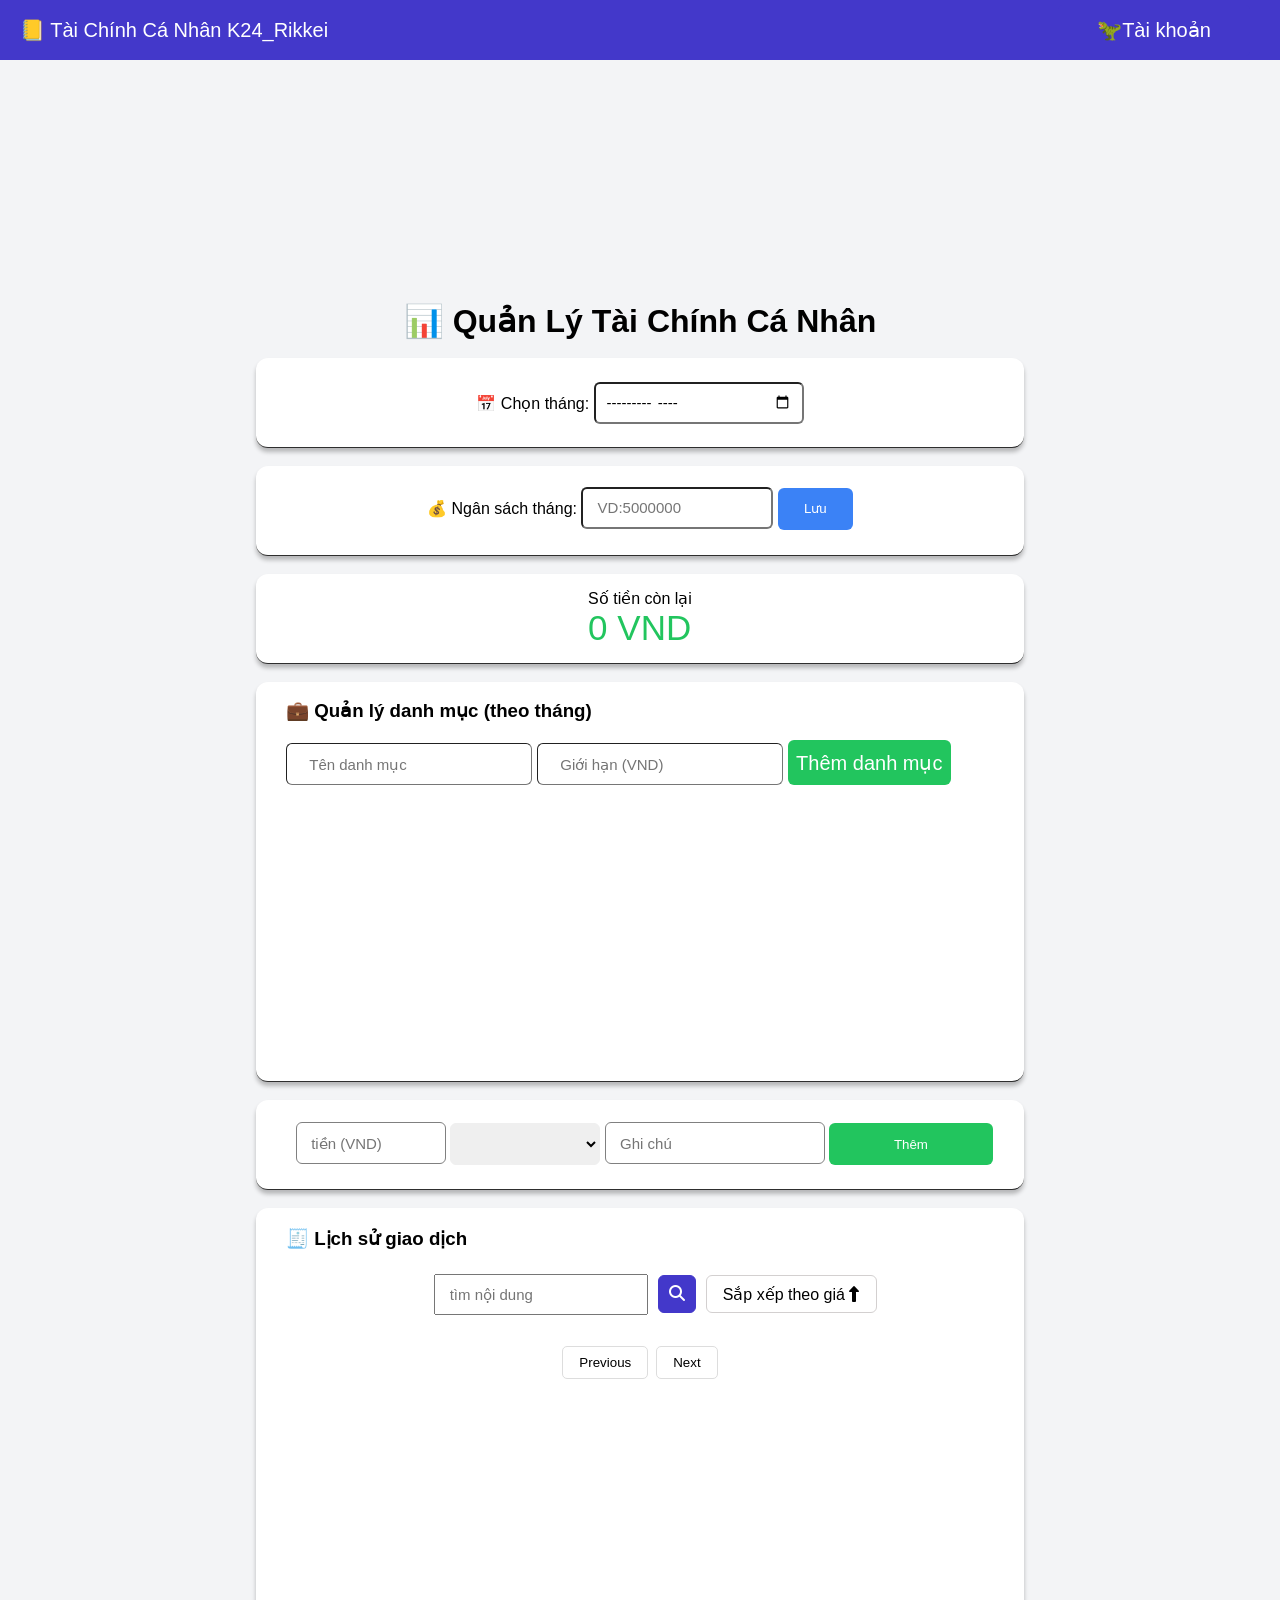
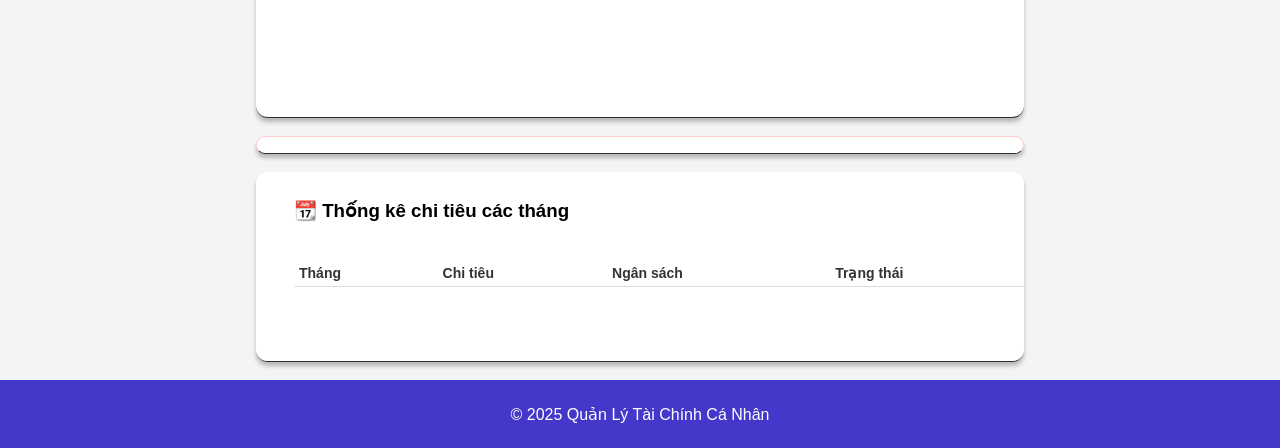
<file: STRUCTURE_FINANCE/html/index.html>
<!DOCTYPE html>
<html lang="en">
<head>
    <meta charset="UTF-8">
    <link rel="icon" type="image/png" href="../assets/icon/example-dark-theme-favico-6a6f6f67bc3e7-removebg-preview.png" sizes="32x32">
    <meta name="viewport" content="width=device-width, initial-scale=1.0">
    <title>Tài Chính Cá Nhân</title>
    <link rel="stylesheet" href="../css/responsive.css">
    <link rel="stylesheet" href="../css/index.css">
    <link rel="stylesheet" href="../css/responsive.css">
    <link rel="stylesheet" href="https://cdnjs.cloudflare.com/ajax/libs/font-awesome/6.7.2/css/all.min.css" integrity="sha512-Evv84Mr4kqVGRNSgIGL/F/aIDqQb7xQ2vcrdIwxfjThSH8CSR7PBEakCr51Ck+w+/U6swU2Im1vVX0SVk9ABhg==" crossorigin="anonymous" referrerpolicy="no-referrer" />
</head>
<body>
    <div class="head">
        <p class="title">📒 Tài Chính Cá Nhân K24_Rikkei</p>
        <select class="select" onchange="logout()" id="select">
            <option value="user">🦖Tài khoản</option>
            <option value="logout">Đăng xuất</option>
        </select>
    </div><br>
    <div class="body">
<div class="banner-container">
        <div class="banner" id="banner1"><h3>🎯 Kiểm soát chi tiêu thông minh</h3></div>
        <div class="banner" id="banner2"><h3>🏅Theo dõi ngân sách và thu chi hằng tháng dễ dàng!!!</h3></div>
        <div class="banner" id="banner3"><h3>📒Quản Lí Tài Chính Cá Nhân </h3></div>
    </div>
        <div class="title-body1">
            <h1>📊 Quản Lý Tài Chính Cá Nhân</h1>
        </div><br>
        <div class="container-body1">
            <p>📅 Chọn tháng: <input type="month" id="month" class="month" onchange="monthChange()"></p>
        </div><br>
        <div class="container-money">
            <p>💰 Ngân sách tháng: <input type="number" id="money" placeholder=" VD:5000000"> <button onclick="save_money()">Lưu</button></p>
            <div id="bug" class="bug"></div>
        </div><br>
        <div class="balance">
            <p> Số tiền còn lại</p>
            <p id="balance" class="show_balance">0 VND</p>
        </div><br>
        <div class="Portfolio-Management"><br>
            <h3>💼 Quản lý danh mục (theo tháng)</h3><br>
            <div class="content">
                <input type="text" placeholder="   Tên danh mục" id="name">
                <input type="number" placeholder="   Giới hạn (VND)" id="contentMoney">
                <button class="add" onclick="addButton()"> Thêm danh mục</button>
                <p class="bug" id="bugContentMoney"></p>
            </div><br>
            <div id="editForm" class="editform" >
            <input type="text" id="editName" placeholder="Nhập tên mới cho danh mục">
            <input type="number" id="editMoney" placeholder="Nhập số tiền mới">
            <button onclick="submitEdit()" class="savebutton">Lưu </button>
            <button onclick="cancelEdit()" class="exitbutton"> Hủy</button>
            </div>
            <div class="list" id="list">
            </div>
        </div><br>
        <div class="add_money">
            <div class="content">
            <input type="number" placeholder=" tiền (VND)" id="addMoney" class="input">
            <select id="addBugget" class="money_button"> Tiền chi tiêu
            </select>
            <input type="text" placeholder=" Ghi chú" id="addcontent" class="input note">
            <button onclick="add_money()">Thêm</button>
            <p id="bughis"></p>
            </div>
        </div><br>
        <div class="history">
            <h3>🧾 Lịch sử giao dịch</h3>
            <div class="content">
                <input type="text" placeholder=" tìm nội dung " id="searchInput">
                <button class="find" onclick="searchTransaction()"><i class="fa-solid fa-magnifying-glass"></i></button>
                <button class="setup" onclick="toggleSortOrder()">Sắp xếp theo giá <i id="sortIcon" class="fa-solid fa-up-long"></i></button>
            </div><br>
            <div class="list_his" id="list_his">
            </div>
            <div id="paginationControls" class="phantrang">
                <button id="prevPage" class="prev">Previous</button>
                <span id="pageNumber" class="page"></span>
                <button id="nextPage" class="next">Next</button>
            </div>
        </div><br>
        <div class="catalogue" id="catalogue">
        </div><br>
        <div class="Statistics">
        <h3>📆 Thống kê chi tiêu các tháng</h3><br>
        <table>
        <thead>
        <tr>
        <th>Tháng</th>
        <th>Chi tiêu</th>
        <th>Ngân sách</th>
        <th>Trạng thái</th>
        </tr>
        </thead>
        <tbody id="statsBody">
    </tbody>
  </table>
</div><br>
    </div>
    <div class="footer">
        <p>© 2025 Quản Lý Tài Chính Cá Nhân</p>
    </div>   
<script src="https://cdnjs.cloudflare.com/ajax/libs/gsap/3.12.2/gsap.min.js"></script>
<script src="../js/index.js">
</script>
</body>
</html>
</file>
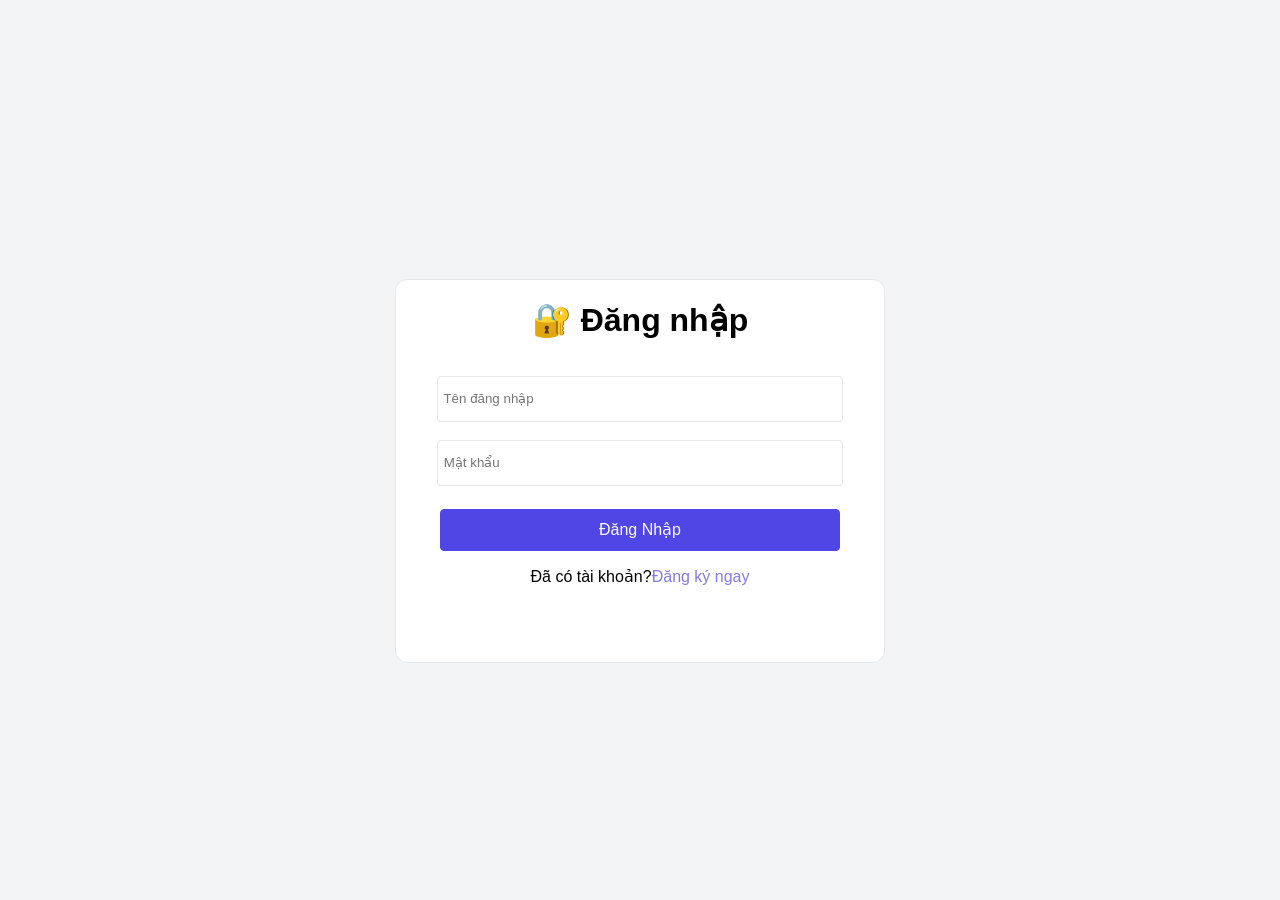
<file: STRUCTURE_FINANCE/html/login.html>
<!DOCTYPE html>
<html lang="en">
<head>
    <meta charset="UTF-8">
    <meta name="viewport" content="width=device-width, initial-scale=1.0">
    <link rel="icon" type="image/png" href="../assets/icon/example-dark-theme-favico-6a6f6f67bc3e7-removebg-preview.png" sizes="32x32">
    <link rel="stylesheet" href="../css/login.css">
    <script src="../js/login.js"></script>
    <link rel="stylesheet" href="https://cdnjs.cloudflare.com/ajax/libs/font-awesome/6.7.2/css/all.min.css" integrity="sha512-Evv84Mr4kqVGRNSgIGL/F/aIDqQb7xQ2vcrdIwxfjThSH8CSR7PBEakCr51Ck+w+/U6swU2Im1vVX0SVk9ABhg==" crossorigin="anonymous" referrerpolicy="no-referrer" />
    <title>Login</title>
</head>
<body>
    <div class="login">
        <h1>🔐 Đăng nhập</h1>
        <div class="login_form">
            <input class="input" type="text" id="username" placeholder=" Tên đăng nhập" required><br>
            <div class="erroremail" id="erroremail"></div><br>
            <input class="input" type="password" id="password" placeholder=" Mật khẩu" required><br>
            <div class="errorpass" id="errorpass"></div><br>
            <button class="button_login" onclick="myFunction()">Đăng Nhập</button>
            <div id="snackbar">Đăng nhập thành công!!!</div>
            <p>Đã có tài khoản?<a class="link" href="register.html">Đăng ký ngay</a> </p>
        </div>
    </div>    
</body>
</html>
</file>
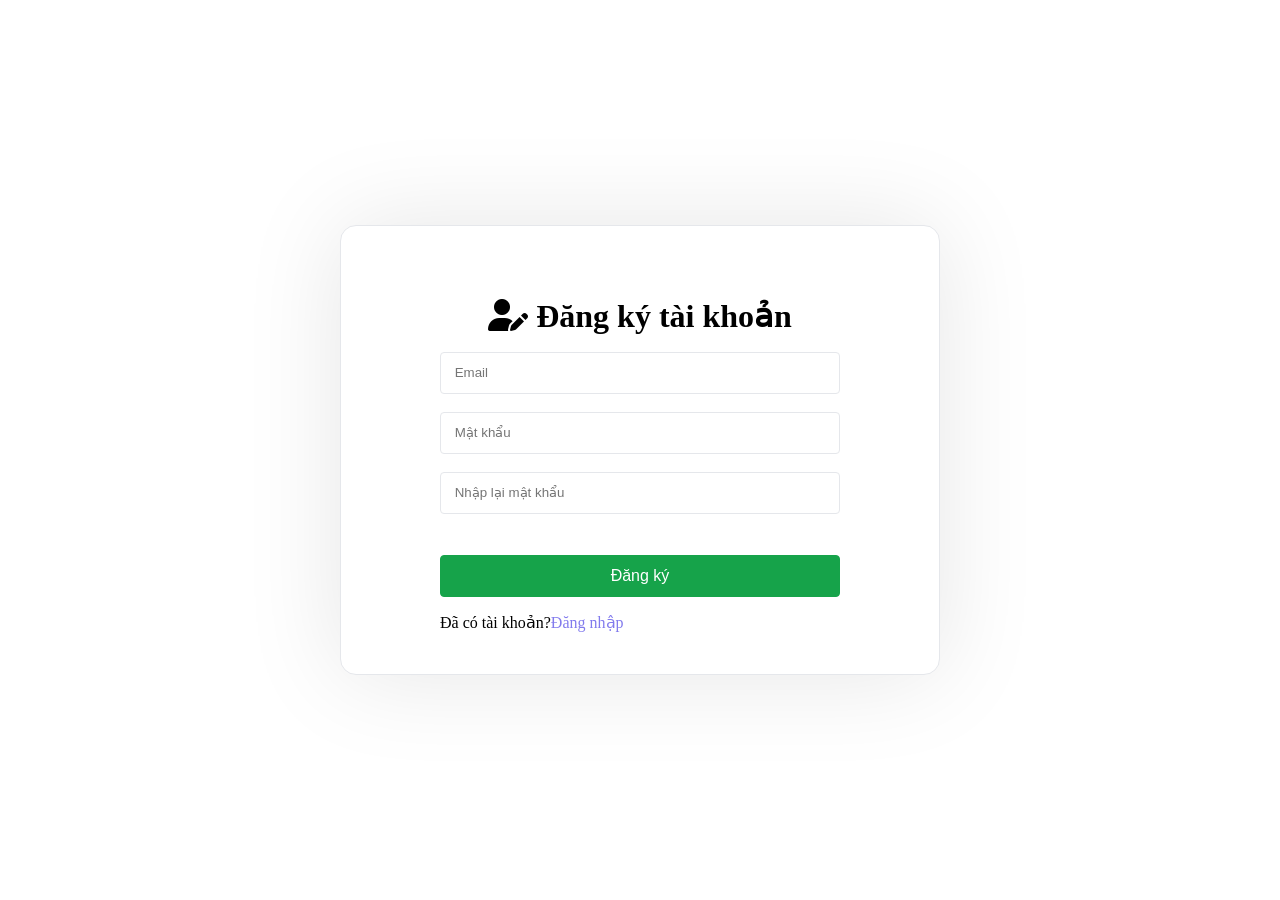
<file: STRUCTURE_FINANCE/html/register.html>
<!DOCTYPE html>
<html lang="en">
<head>
    <link rel="icon" type="image/png" href="../assets/icon/example-dark-theme-favico-6a6f6f67bc3e7-removebg-preview.png" sizes="32x32">
    <meta charset="UTF-8">
    <meta name="viewport" content="width=device-width, initial-scale=1.0">
    <title>Register</title>
    <link rel="stylesheet" href="../css/register.css">
    <script src="../js/register.js"></script>
    <link rel="preconnect" href="https://fonts.googleapis.com">
<link rel="preconnect" href="https://fonts.gstatic.com" crossorigin>
<link href="https://fonts.googleapis.com/css2?family=Grechen+Fuemen&family=IBM+Plex+Sans:ital,wght@0,100..700;1,100..700&family=Inter:ital,opsz,wght@0,14..32,100..900;1,14..32,100..900&family=Roboto:ital,wght@0,100..900;1,100..900&family=Sigmar&display=swap" rel="stylesheet">
<link rel="stylesheet" href="https://cdnjs.cloudflare.com/ajax/libs/font-awesome/6.7.2/css/all.min.css" integrity="sha512-Evv84Mr4kqVGRNSgIGL/F/aIDqQb7xQ2vcrdIwxfjThSH8CSR7PBEakCr51Ck+w+/U6swU2Im1vVX0SVk9ABhg==" crossorigin="anonymous" referrerpolicy="no-referrer" />
</head>
<body>
    <div class="register">
        <h1><i class="fa-solid fa-user-pen"></i> Đăng ký tài khoản</h1>
        <div class="register_form">
        <input class="input" type="text" id="username" placeholder=" Email" required><br>
        <div class="erroremail" id="erroremail"></div><br>
        <input class="input" type="password" id="password" placeholder=" Mật khẩu" required><br>
        <div class="errorpass" id="errorpass"></div><br>
        <input class="input" type="password" id="confirm-password" placeholder=" Nhập lại mật khẩu" required><br><br>
        <div class="errorconfirm" id="errorconfirm"></div><br>
        <button class="button" onclick="myFunction()">Đăng ký</button>
        <div id="snackbar"></div>
        <p>Đã có tài khoản?<a class="link" href="login.html">Đăng nhập</a> </p>
        </div>
    </div>
</body>
</html>
</file>
<file: STRUCTURE_FINANCE/css/responsive.css>
*{
    margin: 0;
    padding: 0;
    box-sizing: border-box;
    font-family: "Roboto", sans-serif;
    font-optical-sizing: auto;
}
body{
    background-color: rgb(243, 244, 246);
}
.head{
    background-color: rgb(67, 56, 202);
    color: white;
    height: 60px;
    display: flex;
    justify-content: space-between;
    align-items: center;
}
.modal {
    display: none;
    position: fixed;
    top: 0; left: 0;
    width: 100%; height: 100%;
    background: rgba(0, 0, 0, 0.5);
    justify-content: center;
    align-items: center;
}
.modalcontent {
    background: white;
    padding: 20px;
    border-radius: 10px;
    text-align: center;
}
.modalcontent button {
    margin: 5px;
    padding: 8px 12px;
}
.confirm{
    color:black;
}
.confirm button{
    border:1px solid white;
}
.select{
    border: 1px solid rgb(67, 56, 202);
    background-color: rgb(67, 56, 202);
    color: white;
    margin: 30px;
    font-size: 20px;
    padding: 0.675em 1em 0.675em 1em;
    appearance: none;
    width: 15%;
    border-radius: 0.25rem;
    cursor: pointer;
    text-align: center;
}
.select option:checked{
    background: rgb(67, 56, 202);
    font-size: 20px;
    padding: 30px;
}
.select:active{
    border:1px solid rgb(67, 56, 202);
} 
.title{
    margin-left: 20px;
    font-size: 20px;
}
.body{
    justify-content: center;
    align-items: center;
    display:grid;
    place-content: center;
    display: flex;
    flex-direction:column;
    align-items: center;
}
.body input{
    font-size: 15px;
    padding: 10px;
}
.body button:active{
    opacity: 0.5;
}
.banner-container {
    width: 768px;
    height: 124px;
    position: relative;
    overflow: hidden;
    margin: 50px auto;
}
.banner {
            width: 100%;
            height: 100%;
            position: absolute;
            top: 0;
            left: -100%;
            display: flex;
            align-items: center;
            justify-content: center;
            font-size: 24px;
            color: white;
}
#banner1 { background-color:rgb(67, 56, 202);border-radius: 12px ;width: 768px;height: 124px; animation: slide 18s infinite;}
#banner2 { background-color: rgb(59, 130, 246);border-radius: 12px ;width: 768px;height: 124px; animation: slide 18s infinite 6s; }
#banner3 { background-color:#22C55E;border-radius: 12px ;width: 768px;height: 124px; animation: slide 18s infinite 12s; }
@keyframes slide {
            0% { left: -100%; opacity: 0; } 
            8.33% { left: 0; opacity: 1; }
            25% { left: 0; opacity: 1; } 
            33.33% { left: 100%; opacity: 0; }
            100% { left: 100%; opacity: 0; }
        }
.title-body1{
    display:grid;
    place-content: center;
}
.container-body1{
    display: grid;
    place-content: center;
    width: 768px;
    height: 90px;
    background-color: white;
    border-radius: 12px;
    border-bottom: 1px solid rgb(46, 46, 46);
    box-shadow: 0px 4px 4px rgba(0, 0, 0, 0.25);
}
.container-body1 .month{
    width:210px;
}
.container-body1 input{
    width: 192px;
    height: 42px;
    border-radius: 6px;
}
.container-money{
    display: grid;
    place-content: center;
    width: 768px;
    height: 90px;
    background-color: white;
    border-radius: 12px;
    border-bottom: 1px solid rgb(46, 46, 46);
    box-shadow: 0px 4px 4px rgba(0, 0, 0, 0.25);
}
.container-money button{
    width: 75px;
    height: 42px;
    border-radius: 6px;
    background-color:rgb(59, 130, 246);
    color:white;
    border: none;
}
.container-money input{
    width: 192px;
    height: 42px;
    border-radius: 6px;
}
.container-money .bug{
    color:red;
    margin-left: 90px;
    margin-top: 5px;
}
.balance{
    display: grid;
    place-content: center;
    width: 768px;
    height: 90px;
    background-color: white;
    border-radius: 12px;
    border-bottom: 1px solid rgb(46, 46, 46);
    box-shadow: 0px 4px 4px rgba(0, 0, 0, 0.25);
}
.balance .show_balance{
    color:#22C55E;
    font-size: 35px;
}
.Portfolio-Management{
    width: 768px;
    height: 400px;
    background-color: white;
    border-radius: 12px;
    border-bottom: 1px solid rgb(46, 46, 46);
    box-shadow: 0px 4px 4px rgba(0, 0, 0, 0.25);
    overflow: auto;
}
.Portfolio-Management .add{
    width: 163.16px;
    height: 45px;
    border-radius: 6px;
    background-color: #22C55E;
    color:white;
    border: none;
}
.Portfolio-Management input{
    width: 246.41px;
    height: 42px;
    border-radius: 6px;
    border-width: 1px;
}
.Portfolio-Management h3{
    margin-left: 30px;
}
.Portfolio-Management .content{
    margin-left: 30px;
}
.Portfolio-Management .list{
    margin-left: 20px;
    display: flex;
    flex-direction: column;
    width: 92%;
}
.Portfolio-Management .list-item{
    margin-left: 20px;
    display: flex;
    justify-content: space-between;
    border-bottom: 2px solid rgb(214, 214, 214);
    width: 92%;
    margin-top: 10px;
    font-size: 20px;
}
.Portfolio-Management button{
    border: 1px solid white;
    background-color: white;
    color: red;
    font-size: 20px;
}
.Portfolio-Management .button_delete{
    font-size: 20px;
    color:red;
    margin-bottom: 10px;
    background-color: white;
    border: 1px solid white;
}
.Portfolio-Management .button_edit{
    font-size: 20px;
    color:red;
    margin-bottom: 10px;
    margin-right: 30px;
    background-color: white;
    border: 1px solid white;
}
.Portfolio-Management .bug{
    color:red;
    margin-left: 90px;
    margin-top: 5px;
}
.add_money{
    width: 768px;
    height: 90px;
    border-radius: 12px;
    background-color: white;
    border-bottom: 1px solid rgb(46, 46, 46);
    box-shadow: 0px 4px 4px rgba(0, 0, 0, 0.25);
}
.add_money button{
    width: 163.16px;
    height: 42px;
    border-radius: 6px;
    background-color: #22C55E;
    color:white;
    border: none;
}
.add_money input{
    width: 150px;
    height: 42px;
    border-radius: 6px;
}
.add_money .note{
    width: 220px;
}
.add_money .money_button{
    font-size: 14px;
    border-radius: 6px;
}
.add_money .content{
    margin-left: 40px;
    margin-top: 22px;;
}
.history{
    width: 768px;
    height: 510px;
    border-radius: 12px;
    background-color: white;
    border-bottom: 1px solid rgb(46, 46, 46);
    box-shadow: 0px 4px 4px rgba(0, 0, 0, 0.25);
}
.history h3{
    margin-left: 30px;
    margin-top: 20px;
}
.history .content{
    margin-left: 30px;
    margin-top: 20px;
    display: flex;
    align-items: center;
    justify-content: center;
    font-size: 20px;
    gap:10px
}
.money_button{
    background-color:#EFEFEF;
    color: black;
    width: 150px;
    height: 42px;
    border: 1px solid #EFEFEF;
}
.input{
    width: 150px;
    height: 42px;
    border-radius: 6px;
    border: 1px solid gray;
    color: black;
}
.history button{
    background-color: white;
    border: 1px solid white;
}
.history .button_his{
    font-size: 20px;
    color:red;
    margin-bottom: 10px;
}
.history .find{
    width: 38px;
    height: 38px;
    border: 1px solid rgb(67, 56, 202);
    border-radius: 6px ;
    background-color: rgb(67, 56, 202);
    color: white;
}
.history .setup{
    width: 171px;
    height: 38px;
    border-radius: 6px;
    border: 1px solid rgb(211, 208, 208);
}
.history .list{
    margin-left: 20px;
    display: flex;
    justify-content:space-between;
    border-bottom: 2px solid rgb(214, 214, 214);
    width: 92%;
    margin-top: 10px;
    font-size: 20px;
}
#catalogue{
    max-height: none;       
    overflow-y: auto;      
    padding: 8px;
    width: 768px;
    background-color: #fff0f0;
    border: 1px solid #ffcccc;
    border-radius: 6px;
    color: red;
    border-radius: 12px;
    background-color: white;
    border-bottom: 1px solid rgb(46, 46, 46);
    box-shadow: 0px 4px 4px rgba(0, 0, 0, 0.25);
}
.catalogue p{
    display: flex;
    justify-content:center;
    margin-top: 25px;
    color: red;
    font-size: 20px;
    border-bottom: 1px solid #ddd;
    margin-bottom: 25px;
}
.phantrang{
    display: flex;
    justify-content: center;
    padding: 10px;
}
.phantrang button{
    color: black;
    padding: 8px 16px;
    text-decoration: none;
    border: 1px solid #ddd;
    margin: 0 4px;
    border-radius: 5px;
}
.phantrang button:hover{
    background-color: rgb(67, 56, 202);
    color: white;
}
.phantrang .active{
    background-color: rgb(67, 56, 202);
    color: white;
}

.Statistics{
    max-height: none;       
    overflow-y: auto;      
    padding: 8px;
    width: 768px;
    height: 190px;
    border-radius: 12px;
    background-color: white;
    border-bottom: 1px solid rgb(46, 46, 46);
    box-shadow: 0px 4px 4px rgba(0, 0, 0, 0.25);
}
.Statistics table {
    width: 90%;
    border-collapse: collapse;
}
.Statistics th, td {
    padding: 5px;
    text-align: left;
    border-bottom: 1px solid #ddd;
}
.Statistics th {
    font-weight: bold;
    color: #333;
}
.Statistics td {
    color: #666;
}
.Statistics h3{
    margin-left: 30px;
    margin-top: 20px;
}
.Statistics table{
    margin-left: 30px;
    margin-top: 20px;
    
}
.footer{
    width: 100%;
    background-color: rgb(67, 56, 202);
    color:white;
    height: 68px;
    display: grid;
    place-content: center;
}


@media (max-width: 768px) {
    .banner-container,
    .container-body1,
    .container-money,
    .balance,
    .Portfolio-Management,
    .add_money,
    .history,
    #catalogue,
    .Statistics {
        width: 95%;
        margin: 10px auto;
    }
    .container-money{
        height: 200px;
    }
    .Portfolio-Management{
        height: 400px;
    }
    .Portfolio-Management .list-item,
    .history .list-item {
        flex-direction: column;
        align-items: flex-start;
        font-size: 16px;
    }
    .select {
        width: 90%;
        font-size: 16px;
        margin: 20px auto;
    }
    .add_money{
        height: 200px;
    }
    .add_money input{
        margin-right: 10px;
    }
    .Portfolio-Management input,
    .add_money input,
    .container-money input,
    .container-body1 input,
    .money_button,
    .input {
        width: 100%;
        margin: 5px 0;
    }
    *{
        margin: 10px;
    }
    .body {
        padding: 10px;
    }
    .Portfolio-Management .content{
        margin: 10px;
    }
    .add_money .content{
        margin: 10px;
    }
    .Portfolio-Management .button_edit,
    .Portfolio-Management .button_delete {
        display: inline-block;
        margin-right: 10px;
    }
}
    .history .button_his,
    .history .setup,
    .history .find {
        font-size: 16px;
        margin: 5px 0;
    }
    .Statistics table {
        width: 100%;
        font-size: 14px;
    }
    .modalcontent {
        width: 90%;
    }   
    .Portfolio-Management .list-item{
        flex-direction:row;
        align-items: flex-start;
        font-size: 20px;
    }
    .Portfolio-Management span{
        margin-bottom:0;
    }
</file>
<file: STRUCTURE_FINANCE/css/index.css>
*{
    margin: 0;
    padding: 0;
    box-sizing: border-box;
    font-family: "Roboto", sans-serif;
    font-optical-sizing: auto;
}
body{
    background-color: rgb(243, 244, 246);
}
.head{
    background-color: rgb(67, 56, 202);
    color: white;
    height: 60px;
    display: flex;
    justify-content: space-between;
    align-items: center;
}
.modal {
    display: none;
    position: fixed;
    top: 0; left: 0;
    width: 100%; height: 100%;
    background: rgba(0, 0, 0, 0.5);
    justify-content: center;
    align-items: center;
}
.modalcontent {
    background: white;
    padding: 20px;
    border-radius: 10px;
    text-align: center;
}
.modalcontent button {
    margin: 5px;
    padding: 8px 12px;
}
.confirm{
    color:black;
}
.confirm button{
    border:1px solid white;
}
.select{
    border: 1px solid rgb(67, 56, 202);
    background-color: rgb(67, 56, 202);
    color: white;
    margin: 30px;
    font-size: 20px;
    padding: 0.675em 1em 0.675em 1em;
    appearance: none;
    width: 15%;
    border-radius: 0.25rem;
    cursor: pointer;
    text-align: center;
}
.select option:checked{
    background: rgb(67, 56, 202);
    font-size: 20px;
    padding: 30px;
}
.select:active{
    border:1px solid rgb(67, 56, 202);
} 
.title{
    margin-left: 20px;
    font-size: 20px;
}
.editform{
    display: none; 
    margin-top: 20px;
    
}
.body{
    justify-content: center;
    align-items: center;
    display:grid;
    place-content: center;
    display: flex;
    flex-direction:column;
    align-items: center;
}
.body input{
    font-size: 15px;
    padding: 10px;
}
.body button:active{
    opacity: 0.5;
}
.banner-container {
    width: 768px;
    height: 124px;
    position: relative;
    overflow: hidden;
    margin: 50px auto;
}
.banner {
            width: 100%;
            height: 100%;
            position: absolute;
            top: 0;
            left: -100%;
            display: flex;
            align-items: center;
            justify-content: center;
            font-size: 24px;
            color: white;
}
#banner1 { background-color:rgb(67, 56, 202);border-radius: 12px ;width: 768px;height: 124px; animation: slide 18s infinite;}
#banner2 { background-color: rgb(59, 130, 246);border-radius: 12px ;width: 768px;height: 124px; animation: slide 18s infinite 6s; }
#banner3 { background-color:#22C55E;border-radius: 12px ;width: 768px;height: 124px; animation: slide 18s infinite 12s; }
@keyframes slide {
            0% { left: -100%; opacity: 0; } 
            8.33% { left: 0; opacity: 1; }
            25% { left: 0; opacity: 1; } 
            33.33% { left: 100%; opacity: 0; }
            100% { left: 100%; opacity: 0; }
        }
.title-body1{
    display:grid;
    place-content: center;
}
.container-body1{
    display: grid;
    place-content: center;
    width: 768px;
    height: 90px;
    background-color: white;
    border-radius: 12px;
    border-bottom: 1px solid rgb(46, 46, 46);
    box-shadow: 0px 4px 4px rgba(0, 0, 0, 0.25);
}
.container-body1 .month{
    width:210px;
}
.container-body1 input{
    width: 192px;
    height: 42px;
    border-radius: 6px;
}
.container-money{
    display: grid;
    place-content: center;
    width: 768px;
    height: 90px;
    background-color: white;
    border-radius: 12px;
    border-bottom: 1px solid rgb(46, 46, 46);
    box-shadow: 0px 4px 4px rgba(0, 0, 0, 0.25);
}
.container-money button{
    width: 75px;
    height: 42px;
    border-radius: 6px;
    background-color:rgb(59, 130, 246);
    color:white;
    border: none;
}
.container-money input{
    width: 192px;
    height: 42px;
    border-radius: 6px;
}
.container-money .bug{
    color:red;
    margin-left: 90px;
    margin-top: 5px;
}
.balance{
    display: grid;
    place-content: center;
    width: 768px;
    height: 90px;
    background-color: white;
    border-radius: 12px;
    border-bottom: 1px solid rgb(46, 46, 46);
    box-shadow: 0px 4px 4px rgba(0, 0, 0, 0.25);
}
.balance .show_balance{
    color:#22C55E;
    font-size: 35px;
}
.Portfolio-Management{
    width: 768px;
    height: 400px;
    background-color: white;
    border-radius: 12px;
    border-bottom: 1px solid rgb(46, 46, 46);
    box-shadow: 0px 4px 4px rgba(0, 0, 0, 0.25);
    overflow: auto;
}
.Portfolio-Management .add{
    width: 163.16px;
    height: 45px;
    border-radius: 6px;
    background-color: #22C55E;
    color:white;
    border: none;
}
.Portfolio-Management input{
    width: 246.41px;
    height: 42px;
    border-radius: 6px;
    border-width: 1px;
}
.Portfolio-Management h3{
    margin-left: 30px;
}
.Portfolio-Management .content{
    margin-left: 30px;
}
.Portfolio-Management .list{
    margin-left: 20px;
    display: flex;
    flex-direction: column;
    width: 92%;
}
.Portfolio-Management .list-item{
    margin-left: 20px;
    display: flex;
    justify-content: space-between;
    border-bottom: 2px solid rgb(214, 214, 214);
    width: 92%;
    margin-top: 10px;
    font-size: 20px;
}
.Portfolio-Management button{
    border: 1px solid white;
    background-color: white;
    color: red;
    font-size: 20px;
}
.Portfolio-Management .button_delete{
    font-size: 20px;
    color:red;
    margin-bottom: 10px;
    background-color: white;
    border: 1px solid white;
}
.Portfolio-Management .button_edit{
    font-size: 20px;
    color:red;
    margin-bottom: 10px;
    margin-right: 30px;
    background-color: white;
    border: 1px solid white;
}
.Portfolio-Management .bug{
    color:red;
    margin-left: 90px;
    margin-top: 5px;
}
.Portfolio-Management .savebutton{
    margin-right: 20px;
    margin-left: 10px;
    border: 1px solid #22C55E;
    background-color: #22C55E;
    color: white;
    padding: 7px;
    border-radius: 6px;
}
.Portfolio-Management .exitbutton{
    color: white;
    border: 1px solid red;
    padding: 7px;
    background-color: red;
    border-radius: 6px;
}
.Portfolio-Management span{
    display: flex;
    
}
.add_money{
    width: 768px;
    height: 90px;
    border-radius: 12px;
    background-color: white;
    border-bottom: 1px solid rgb(46, 46, 46);
    box-shadow: 0px 4px 4px rgba(0, 0, 0, 0.25);
}
.add_money button{
    width: 163.16px;
    height: 42px;
    border-radius: 6px;
    background-color: #22C55E;
    color:white;
    border: none;
}
.add_money input{
    width: 150px;
    height: 42px;
    border-radius: 6px;
}
.add_money .note{
    width: 220px;
}
.add_money .money_button{
    font-size: 14px;
    border-radius: 6px;
}
.add_money .content{
    margin-left: 40px;
    margin-top: 22px;;
}
.history{
    width: 768px;
    height: 510px;
    border-radius: 12px;
    background-color: white;
    border-bottom: 1px solid rgb(46, 46, 46);
    box-shadow: 0px 4px 4px rgba(0, 0, 0, 0.25);
}
.history h3{
    margin-left: 30px;
    margin-top: 20px;
}
.history .content{
    margin-left: 30px;
    margin-top: 20px;
    display: flex;
    align-items: center;
    justify-content: center;
    font-size: 20px;
    gap:10px
}
.money_button{
    background-color:#EFEFEF;
    color: black;
    width: 150px;
    height: 42px;
    border: 1px solid #EFEFEF;
}
.input{
    width: 150px;
    height: 42px;
    border-radius: 6px;
    border: 1px solid gray;
    color: black;
}
.history button{
    background-color: white;
    border: 1px solid white;
}
.history .button_his{
    font-size: 20px;
    color:red;
    margin-bottom: 10px;
}
.history .find{
    width: 38px;
    height: 38px;
    border: 1px solid rgb(67, 56, 202);
    border-radius: 6px ;
    background-color: rgb(67, 56, 202);
    color: white;
}
.history .setup{
    width: 171px;
    height: 38px;
    border-radius: 6px;
    border: 1px solid rgb(211, 208, 208);
}
.history .list{
    margin-left: 20px;
    display: flex;
    justify-content:space-between;
    border-bottom: 2px solid rgb(214, 214, 214);
    width: 92%;
    margin-top: 10px;
    font-size: 20px;
}
#catalogue{
    max-height: none;       
    overflow-y: auto;      
    padding: 8px;
    width: 768px;
    background-color: #fff0f0;
    border: 1px solid #ffcccc;
    border-radius: 6px;
    color: red;
    border-radius: 12px;
    background-color: white;
    border-bottom: 1px solid rgb(46, 46, 46);
    box-shadow: 0px 4px 4px rgba(0, 0, 0, 0.25);
}
.catalogue p{
    display: flex;
    justify-content:center;
    margin-top: 25px;
    color: red;
    font-size: 20px;
    border-bottom: 1px solid #ddd;
    margin-bottom: 25px;
}
.phantrang{
    display: flex;
    justify-content: center;
    padding: 10px;
}
.phantrang button{
    color: black;
    padding: 8px 16px;
    text-decoration: none;
    border: 1px solid #ddd;
    margin: 0 4px;
    border-radius: 5px;
}
.phantrang button:hover{
    background-color: rgb(67, 56, 202);
    color: white;
}
.phantrang .active{
    background-color: rgb(67, 56, 202);
    color: white;
}

.Statistics{
    max-height: none;       
    overflow-y: auto;      
    padding: 8px;
    width: 768px;
    height: 190px;
    border-radius: 12px;
    background-color: white;
    border-bottom: 1px solid rgb(46, 46, 46);
    box-shadow: 0px 4px 4px rgba(0, 0, 0, 0.25);
}
.Statistics table {
    width: 90%;
    border-collapse: collapse;
}
.Statistics th, td {
    padding: 5px;
    text-align: left;
    border-bottom: 1px solid #ddd;
}
.Statistics th {
    font-weight: bold;
    color: #333;
}
.Statistics td {
    color: #666;
}
.Statistics h3{
    margin-left: 30px;
    margin-top: 20px;
}
.Statistics table{
    margin-left: 30px;
    margin-top: 20px;
    
}
.footer{
    width: 100%;
    background-color: rgb(67, 56, 202);
    color:white;
    height: 68px;
    display: grid;
    place-content: center;
}
</file>
<file: STRUCTURE_FINANCE/css/login.css>
#snackbar {
  visibility: hidden;
  min-width: 250px;
  margin-left: -125px;
  background-color: #b81818;
  color: #fff;
  text-align: center;
  border-radius: 2px;
  padding: 16px;
  position: fixed;
  z-index: 1;
  left: 50%;
  bottom: 30px;
  font-size: 17px;
}
#snackbar.show {
  visibility: visible;
  -webkit-animation: fadein 0.5s, fadeout 0.5s 2.5s;
  animation: fadein 0.5s, fadeout 0.5s 2.5s;
}

@-webkit-keyframes fadein {
  from {bottom: 0; opacity: 0;} 
  to {bottom: 30px; opacity: 1;}
}

@keyframes fadein {
  from {bottom: 0; opacity: 0;}
  to {bottom: 30px; opacity: 1;}
}

@-webkit-keyframes fadeout {
  from {bottom: 30px; opacity: 1;} 
  to {bottom: 0; opacity: 0;}
}

@keyframes fadeout {
  from {bottom: 30px; opacity: 1;}
  to {bottom: 0; opacity: 0;}
}
body{
    background-repeat: repeat;
    background-size: cover;
    background-position: center;
    margin: 0;
    padding: 0;
    justify-content: center;
    align-items: center;
    min-height: 100vh;
    display: flex;
    justify-content: center;
    background-color:rgb(243, 244, 246);
}
.button_login:active{
    opacity: 0.5;
}
.link:active{
    color: rgb(163, 22, 45);
    text-decoration: underline;
}
.login{
    text-align: center;
    background-color: #ffffff;
    border: 1px solid #E5E7EB;
    padding:20px;
    padding-bottom: 20px;
    border-radius: 12px;
    width: 448px;
    height:342px;
    position: absolute;
    top:279px;
    font-family: "Roboto", sans-serif;
    font-optical-sizing: auto;
}
h1{
    position: relative;
    top: -20px;
}
.login_form{
    position: relative;
    top: px;
}
.input{
width: 400px;
height: 42px;
border:1px solid #E5E7EB;
border-radius: 4px;
border-width: 1px;
position: relative;
top:-5px
}
.button_login{
    width: 400px;
    height: 42px;
    background-color: rgb(79, 70, 229);
    border: 1px solid rgb(79, 70, 229);
    border-radius: 4px;
    border-width: 1px;
    color: white;
    font-size: 16px;
    font-weight: 500;
}
a {
    text-decoration: none;
    color:rgb(130, 123, 237);
}
</file>
<file: STRUCTURE_FINANCE/css/register.css>
body {
  background-repeat: repeat;
  background-size: cover;
  background-position: center;
  margin: 0;
  padding: 0;
  display: flex;
  justify-content: center;
  align-items: center;
  min-height: 100vh;
}
* {
  box-sizing: border-box;
}

.button:active {
  opacity: 0.5;
}

.link:active {
  color: rgb(163, 22, 45);
  text-decoration: underline;
}

.register {
  background-color: #ffffff;
  padding: 50px 30px;
  border-radius: 16px;
  box-shadow: 0 0px 100px rgba(0, 0, 0, 0.1);
  border: 1px solid #e5e7eb;
  width: 600px;
  height: 450px;
  display: flex;
  flex-direction: column;
  align-items: center;
}

.input {
  width: 400px;
  height: 42px;
  border: 1px solid #E5E7EB;
  border-radius: 4px;
  position: relative;
  top: -5px;
  padding: 0 10px;
}

.button {
  width: 400px;
  height: 42px;
  background-color: rgb(22, 163, 74);
  border: 1px solid rgb(22, 163, 74);
  border-radius: 4px;
  color: white;
  font-size: 16px;
  font-weight: 500;
  cursor: pointer;
}

a {
  text-decoration: none;
  color: rgb(130, 123, 237);
}

#snackbar {
  visibility: hidden;
  min-width: 250px;
  margin-left: -125px;
  background-color: #e61010;
  color: #fff;
  text-align: center;
  border-radius: 2px;
  padding: 16px;
  position: fixed;
  z-index: 999;
  left: 50%;
  bottom: 30px;
  font-size: 17px;
}

#snackbar.show {
  visibility: visible;
  -webkit-animation: fadein 0.5s, fadeout 0.5s 2.5s;
  animation: fadein 0.5s, fadeout 0.5s 2.5s;
}

@-webkit-keyframes fadein {
  from { bottom: 0; opacity: 0; }
  to { bottom: 30px; opacity: 1; }
}

@keyframes fadein {
  from { bottom: 0; opacity: 0; }
  to { bottom: 30px; opacity: 1; }
}

@-webkit-keyframes fadeout {
  from { bottom: 30px; opacity: 1; }
  to { bottom: 0; opacity: 0; }
}

@keyframes fadeout {
  from { bottom: 30px; opacity: 1; }
  to { bottom: 0; opacity: 0; }
}
</file>
